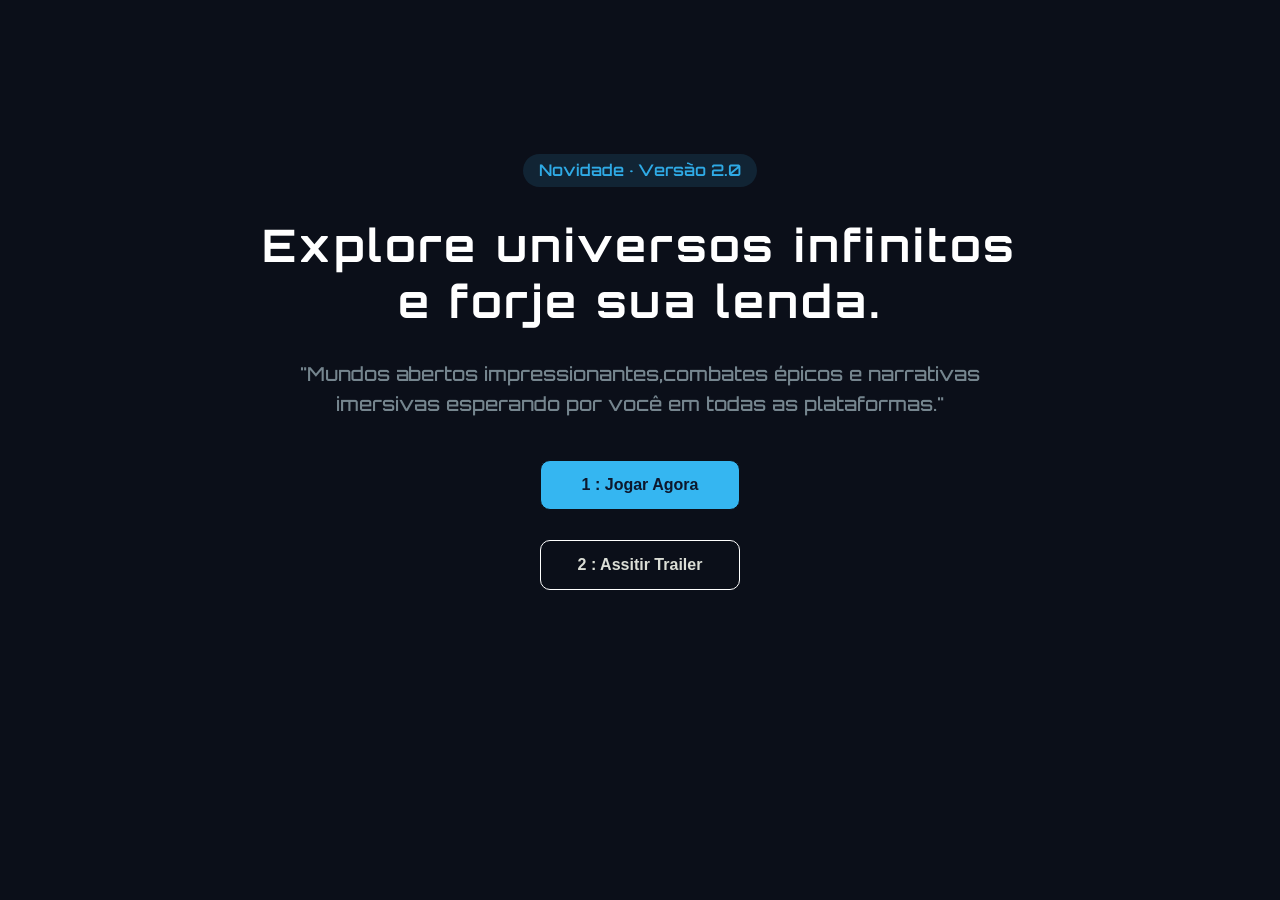
<file: index.html>
<!DOCTYPE html>
<html lang="pt-br">

<head>
    <meta charset="UTF-8">
    <title>Lançamento Mundial</title>
    <link rel="preconnect" href="https://fonts.googleapis.com">
    <link rel="preconnect" href="https://fonts.gstatic.com" crossorigin>
    <link
        href="https://fonts.googleapis.com/css2?family=Orbitron:wght@400..900&family=Sora:wght@100..800&family=Varela+Round&display=swap"
        rel="stylesheet">
    <link rel="stylesheet" href="css/style.css">
</head>

<body>
    <center>
    <header class="hero">
        <div class="principal">
            <span class="tag">Novidade · Versão 2.0 </span>
            <h1>Explore universos infinitos <br> e forje sua lenda.</h1>
            <p class="subtitulo"> "Mundos abertos impressionantes,combates
                épicos e narrativas<br>imersivas esperando por você
                em todas as plataformas."</p>
        <div class="aviso-oculto"><h2>CUPOM EXCLUSIVO: SENAI 2026 </h2>    
        </div>        
        </div>
        
            <button class="button-1" type="button">1 : Jogar Agora</button>
            <button class="button-2" type="button">2 : Assitir Trailer</button>
    </header>
    </center>
</body>

</html>
</file>
<file: css/style.css>
* {
    margin: 0;
    padding: 0;
    box-sizing: border-box;
}

h1 {
    font-size: 2.8rem;
    letter-spacing: 0.2rem;
    font-weight: 1200;
    margin-bottom: 30px;
}
body {
    font-family: "orbitron","varela round","sora";
    background-color: #0B0F19;
}
.hero{
    margin-top: 12%;
}

.principal{
    color: #FFFFFF;

}

.tag{
    background-color: #112434;
    color: #2FAAE5;
    border-radius: 20px;
    font-weight: 600;
    padding : 6px 16px;
    margin-bottom: 30px ;
    display: inline-block;
}

.subtitulo{
    color: #75858E;
    line-height: 1.6;
    font-weight: 500;
    margin-bottom: 40px;
    font-size: 1.2rem;
}
.aviso-oculto{
    margin-bottom: 30px;
    color: #2FAAE5;
    display: none;
}

.button-1{
    color: #0D182C;
    background-color: #35B6F1;
    display: block;
    padding : 2px 10px;
    margin-bottom: 30px ;
    border-radius: 10px;
    width: 200px;
    height: 50px;
    font-size: 1rem;
    font-weight: 600;
    border: 1px solid #0B0F19;
}


.button-2{
    color: #DBDED6;
    background-color: #0B0F19;
    display: inline-block;
    padding : 2px 10px;
    margin-bottom: 30px ;
    border-radius: 10px;
    width: 200px;
    height: 50px;
    font-size: 1rem;
    font-weight: 600;
    border: 1px solid white;
}
</file>
